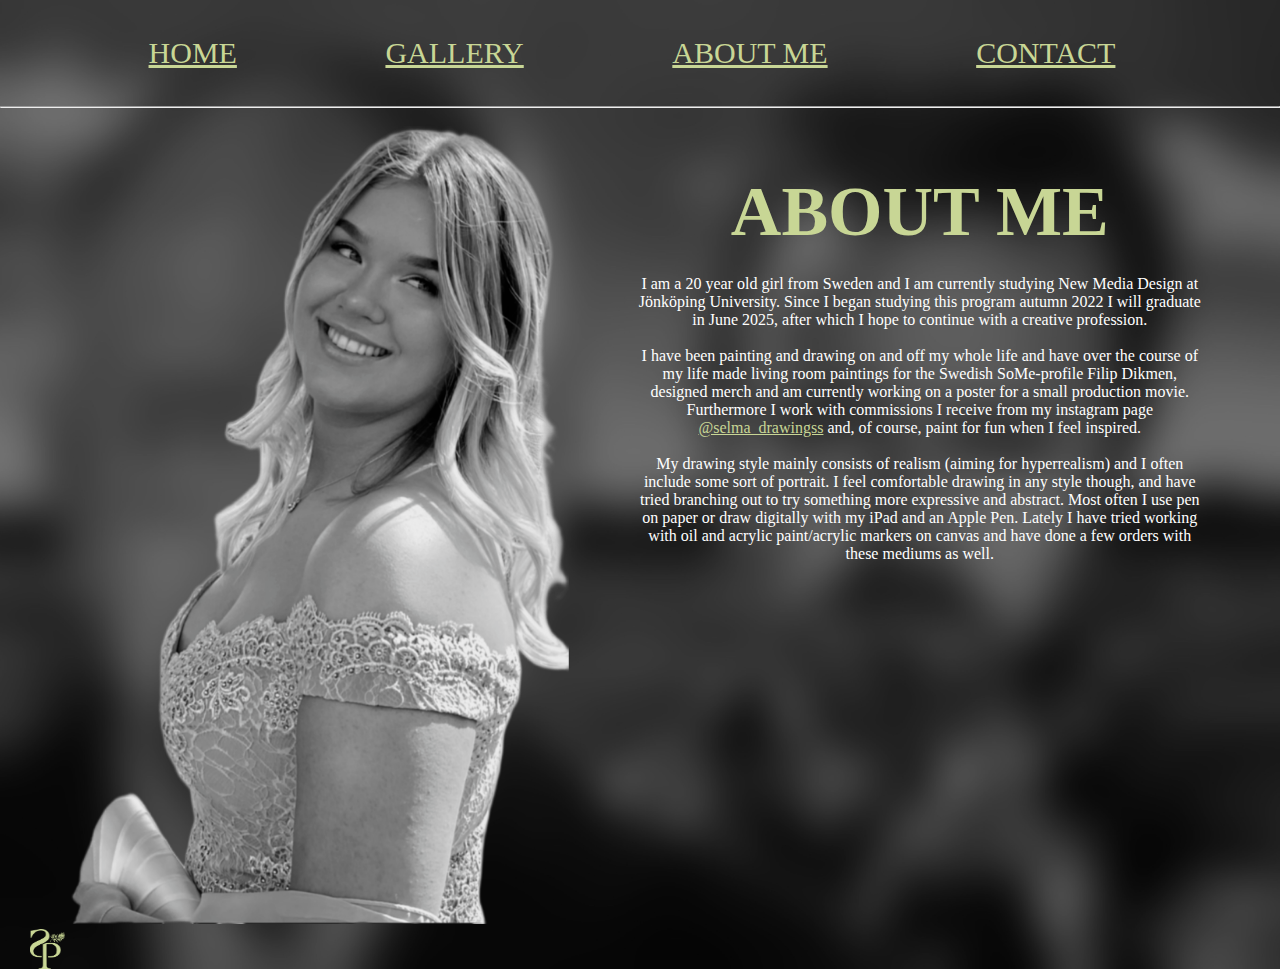
<file: aboutme.html>
<!DOCTYPE html>
<html lang="en">
<head>
    <meta charset="UTF-8">
    <meta http-equiv="X-UA-Compatible" content="IE=edge">
    <meta name="viewport" content="width=device-width, initial-scale=1.0">
    <link rel="stylesheet" type="text/css" href="main.css"/>
    <title>My first webiste - Selma Palmquist</title>
</head>

<body>
<br> <br>

<main class="container"> 
    <a href="index.html">HOME</a>
  <a href="gallery.html">GALLERY</a>
  <a href="aboutme.html">ABOUT ME</a>
  <a href="contact.html">CONTACT</a>
</main>

<br> <br>

<hr>

<br>

  <main class="aboutme"> 
    
 <img src="Images/portrait.PNG" 
    height=693" width="470"
img/>

<br> <br>

<h1> ABOUT ME </h1> 

<br>

<p> I am a 20 year old girl from Sweden and I am currently studying New Media Design 
    at Jönköping University. Since I began studying this program autumn 2022 I will 
    graduate in June 2025, after which I hope to continue with a creative profession. 
<br><br> 
    I have been painting and drawing on and off my whole life and have over the course 
    of my life made living room paintings for the Swedish SoMe-profile Filip Dikmen, 
    designed merch and am currently working on a poster for a small production movie. 
    Furthermore I work with commissions I receive from my instagram page
    <a href="https://www.instagram.com/selma_drawingss/"> @selma_drawingss</a> 
    and, of course, paint for fun when I feel inspired. 
    <br><br>
    My drawing style mainly consists of realism (aiming for hyperrealism) and I often 
    include some sort of portrait. I feel comfortable drawing in any style though, and 
    have tried branching out to try something more expressive and abstract. Most often 
    I use pen on paper or draw digitally with my iPad and an Apple Pen. Lately I have 
    tried working with oil and acrylic paint/acrylic markers on canvas and have done a 
    few orders with these mediums as well. </p> 

<br>
</main>

<img src="Images/SP_logo2.png" 
class="aboutme-logo"
    height=40" width="35"
img/>


<style> 
    *{
    margin: 0%;
    padding: 0%;
    }
   </style>

</body> 
</html>
</file>
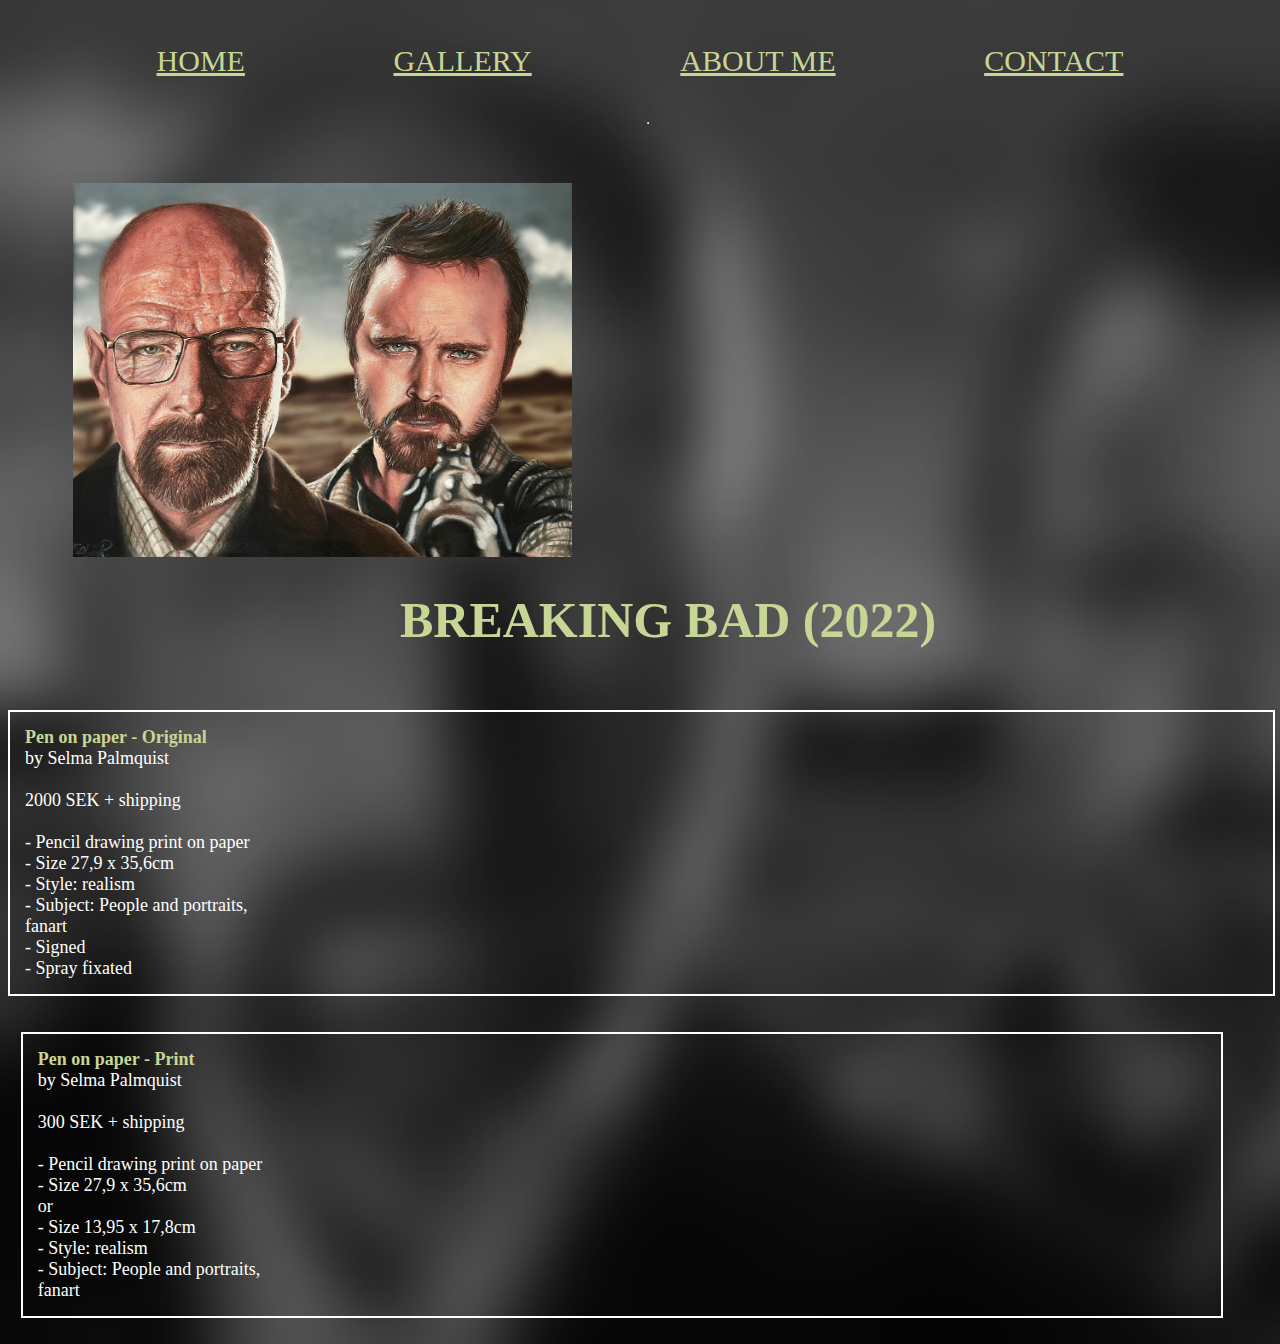
<file: breakingbad.html>
<!DOCTYPE html>
<html lang="en">
<head>
    <meta charset="UTF-8">
    <meta http-equiv="X-UA-Compatible" content="IE=edge">
    <meta name="viewport" content="width=device-width, initial-scale=1.0">
    <link rel="stylesheet" type="text/css" href="main.css"/>
    <title>My first webiste - Selma Palmquist</title>
</head>

<body>

<br> <br>

<main class="container"> 
    <a href="index.html">HOME</a>
  <a href="gallery.html">GALLERY</a>
  <a href="aboutme.html">ABOUT ME</a>
  <a href="contact.html">CONTACT</a>
</main>

<br> <br>
<hr>
 
    <img
    class="picture-img"
     src="Images/breakingbad.jpg"
    height="440" width="560"/>
 
<h1 class="breakingbad2022"> BREAKING BAD (2022) </h1> 

    
<br>
<p class="bb-text"> 
    <strong>Pen on paper - Original</strong>
        <br> 
        by Selma Palmquist
        <br> <br> 
        2000 SEK + shipping
        <br> <br>
        - Pencil drawing print on paper
        <br>
        - Size 27,9 x 35,6cm
        <br> 
        - Style: realism
        <br>
        - Subject: People and portraits, <br> fanart
        <br> 
        - Signed
        <br>
        - Spray fixated
</p>




        <p class="bb-text2"> 
            <strong>Pen on paper - Print</strong>
        <br> 
        by Selma Palmquist
        <br> <br>
        300 SEK + shipping
        <br> <br>
        - Pencil drawing print on paper
        <br>
        - Size 27,9 x 35,6cm
    <br>
    or
    <br>
     - Size 13,95 x 17,8cm
        <br> 
        - Style: realism
        <br>
        - Subject: People and portraits, <br> fanart
        </p>        

        
    

</body> 



</html>
</file>
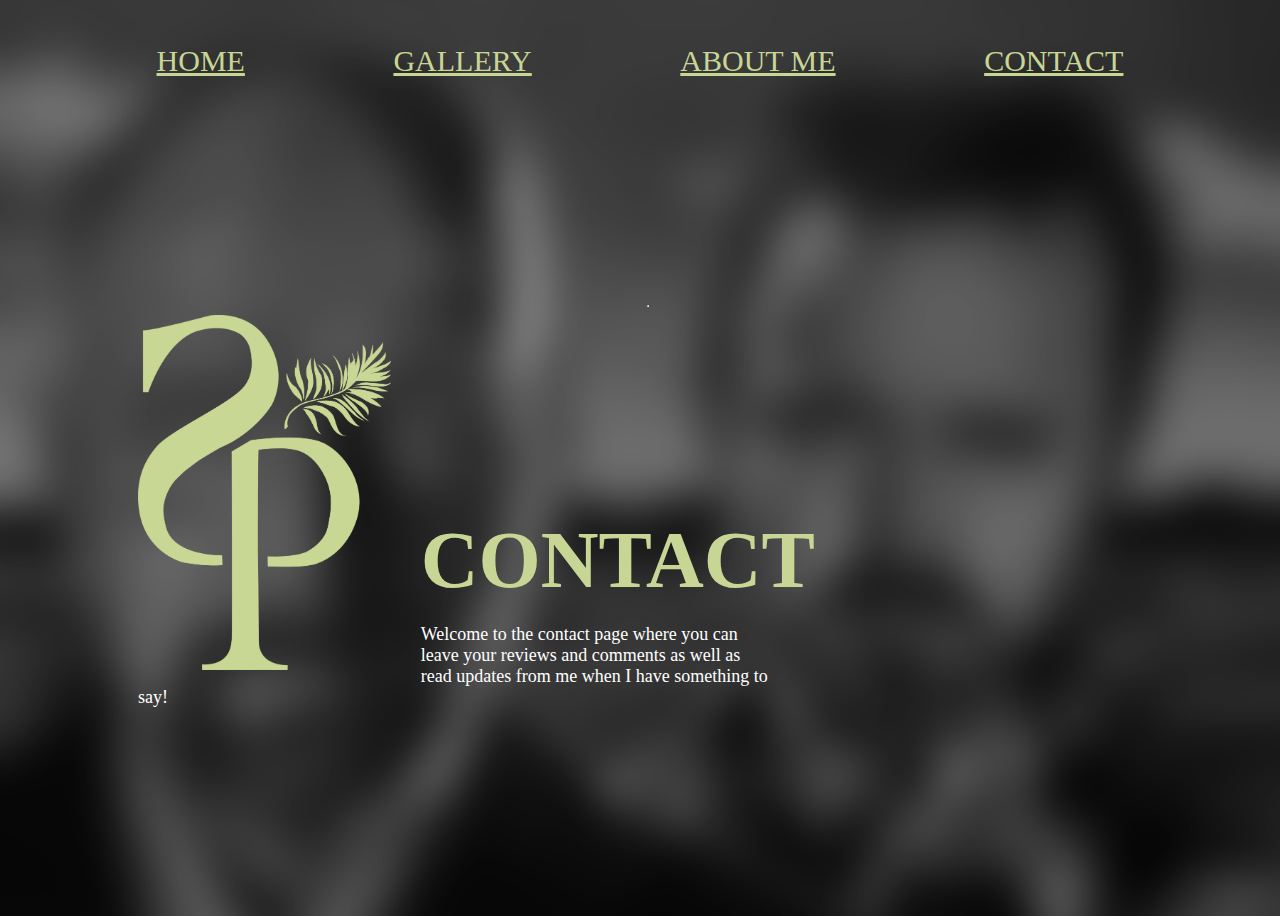
<file: contact.html>
<!DOCTYPE html>
<html lang="en">
<head>
    <meta charset="UTF-8">
    <meta http-equiv="X-UA-Compatible" content="IE=edge">
    <meta name="viewport" content="width=device-width, initial-scale=1.0">
    <link rel="stylesheet" type="text/css" href="main.css"/>
    <title>My first webiste - Selma Palmquist</title>
</head>

<body>
<br> <br>

<main class="container"> 
  <a href="index.html">HOME</a>
  <a href="gallery.html">GALLERY</a>
  <a href="aboutme.html">ABOUT ME</a>
  <a href="contact.html">CONTACT</a>
</main>

<br> <br>
<hr>
  
<main class="homepage">
 <img src="Images/SP_logo2.png" 
    height=310" width="250"
img/>

<h1> CONTACT </h1> 

<p> Welcome to the contact page where you can leave your reviews and comments as well as read updates from me when I have something to say! </p> 
</main>

</body> 

</html>
</file>
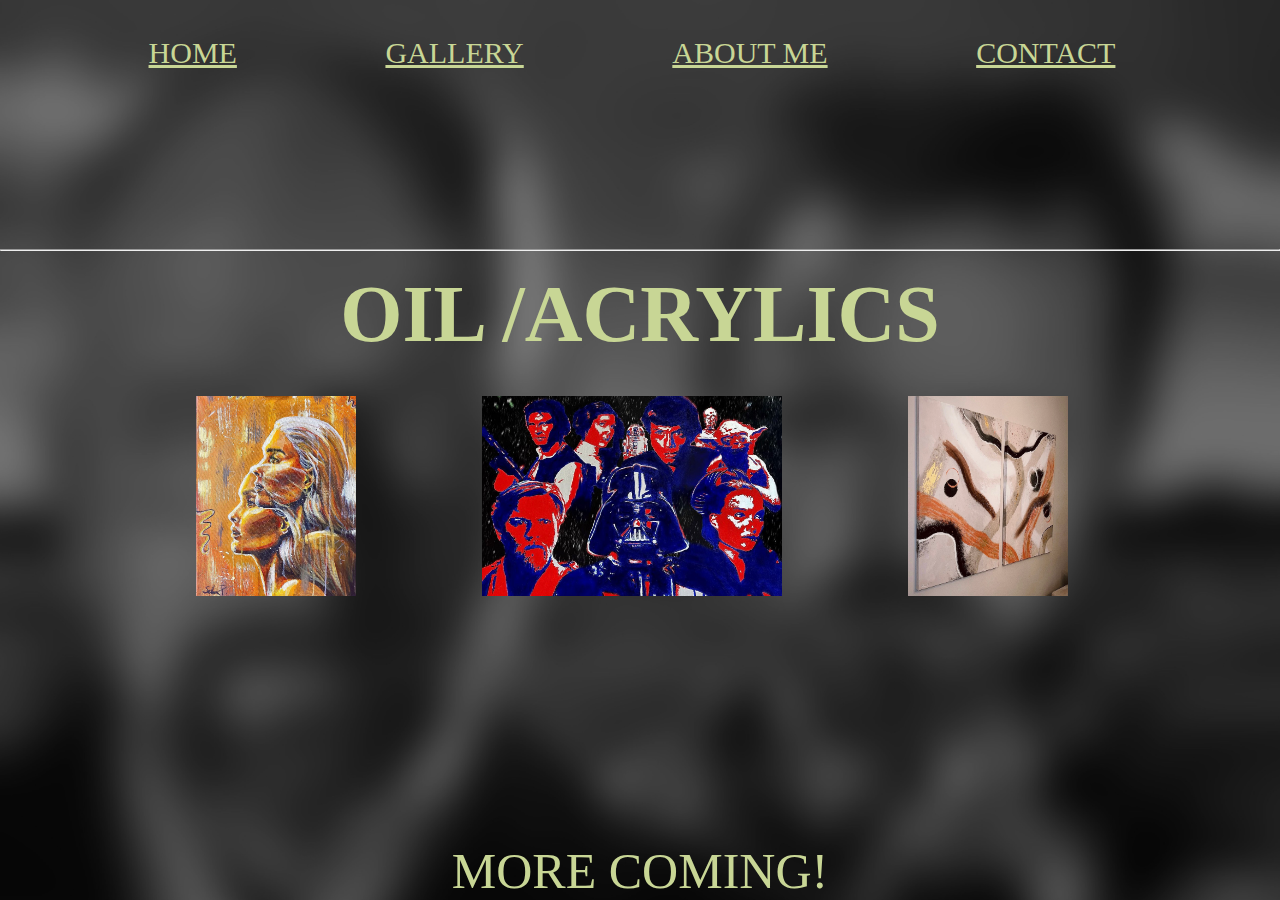
<file: oil-acrylics.html>
<!DOCTYPE html>
<html lang="en">
<head>
    <meta charset="UTF-8">
    <meta http-equiv="X-UA-Compatible" content="IE=edge">
    <meta name="viewport" content="width=device-width, initial-scale=1.0">
    <link rel="stylesheet" type="text/css" href="main.css"/>
    <title>My first webiste - Selma Palmquist</title>
</head>

<body>

<br> <br>

<main class="container"> 
    <a href="index.html">HOME</a>
  <a href="gallery.html">GALLERY</a>
  <a href="aboutme.html">ABOUT ME</a>
  <a href="contact.html">CONTACT</a>
</main>

<br> <br>
<hr>
  <br>

<h1 class="oil-acrylics"> OIL /ACRYLICS </h1> 

<br>

<br>

<main class="can-drawings">
    <img src="Images/can-girls.jpg" 
    height=200" width="160"
    img/>

    <img src="Images/can-starwars.jpg" 
    class="starwars-img"
    height=200" width="300"
    img/>

    <img src="Images/can-filip.jpg" 
    height=200" width="160"
    img/>
</main>

<p class="morecoming">MORE COMING!</p> 

<style> 
    *{
    margin: 0%;
    padding: 0%;
    }
    .background-image {
        background-image: url(./Images/background.jpg) ;
        background-size: cover;
        background-repeat: no-repeat;
        width: 100vw;
        height: 100vh;
    }
    </style>

</body> 
</html>
</file>
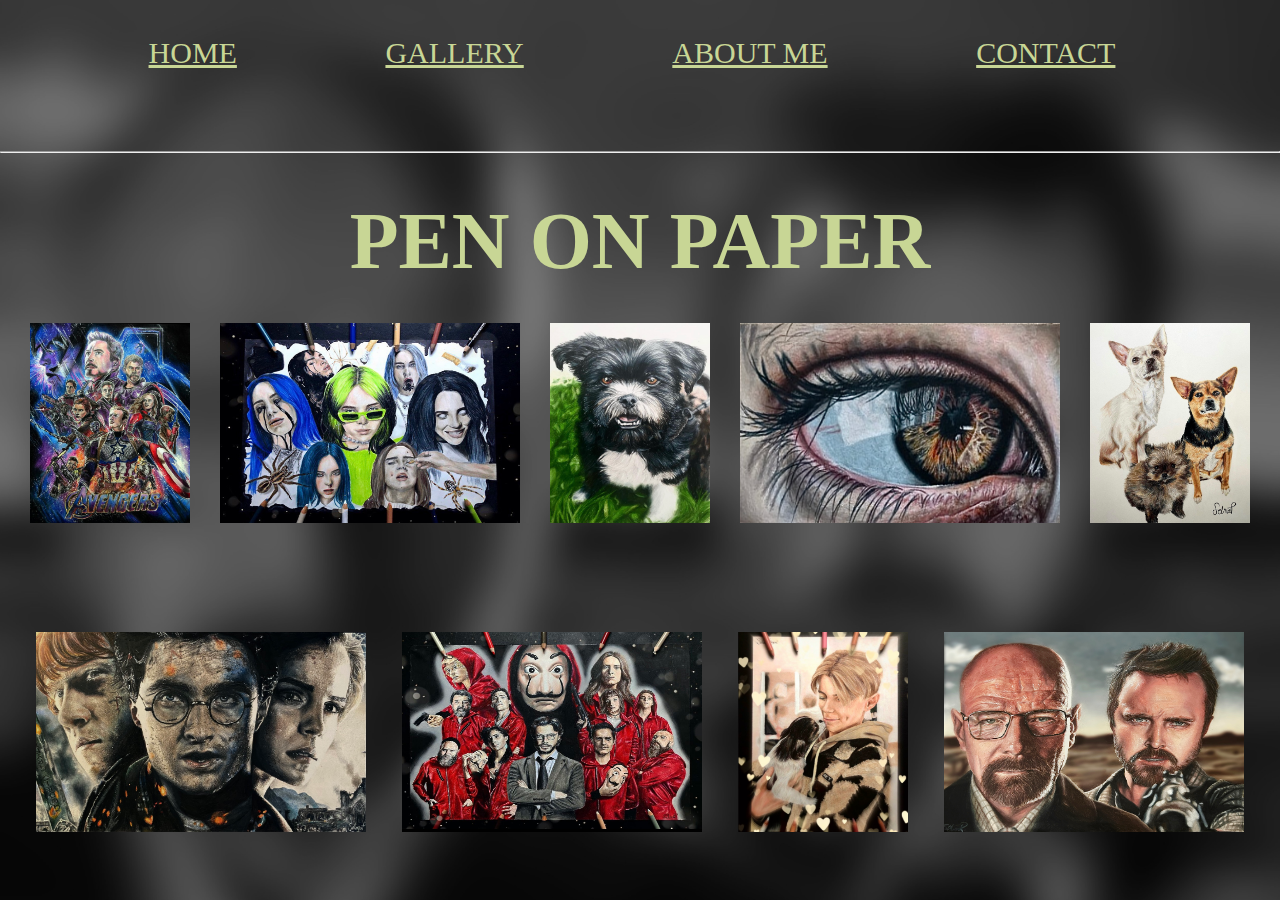
<file: penonpaper.html>
<!DOCTYPE html>
<html lang="en">
<head>
    <meta charset="UTF-8">
    <meta http-equiv="X-UA-Compatible" content="IE=edge">
    <meta name="viewport" content="width=device-width, initial-scale=1.0">
    <link rel="stylesheet" type="text/css" href="main.css"/>
    <title>My first webiste - Selma Palmquist</title>
</head>

<body>

<br> <br>

<main class="container"> 
    <a href="index.html">HOME</a>
    <a href="gallery.html">GALLERY</a>
    <a href="aboutme.html">ABOUT ME</a>
    <a href="contact.html">CONTACT</a>
</main>

<br> <br>
<hr>
  <br>


    <h1 class="pen-on-paper"> PEN ON PAPER </h1> 

<br>

</main>

<br>

<main class="pen-drawings">
    <img src="Images/pen-avengers.jpg" 
    height=200" width="160"
    img/>

    <img src="Images/pen-billie3.jpg" 
    height=200" width="300"
    img/>

    <img src="Images/pen-dog.jpg" 
    class="dog-img"
    height=200" width="160"
    img/>

    <img src="Images/pen-eye.jpg" 
    height=200" width="320"
    img/>

    <img src="Images/pen-dogs.JPG" 
    height=200" width="160"
    img/>
</main>


<main class="pen-drawings-two">
    <img src="Images/pen-hp.jpg" 
    class="harrypotter-img"
    height=200" width="330"
    img/>

    <img src="Images/pen-mh.jpg" 
    height=200" width="300"
    img/>

    <img src="Images/pen-theo.jpg" 
    height=200" width="170"
    img/>

    <a href="breakingbad.html"> <img src="Images/pen-bb.jpg" 
    height=200" width="300"
    img/> </a>

</main>

<br>



<style> 
    *{
    margin: 0%;
    padding: 0%;
    }
    </style>

</body> 
</html>
</file>
<file: main.css>
body{
    background-image: url(Images/background.jpg);
    background-size: cover;
    background-repeat: no-repeat;
    width: 100vw;
}

* {
    font-family: Cambria, Cochin, Georgia, Times, 'Times New Roman', serif;
}
* {
    color: rgb(200, 214, 149) ;
}

.container {
    display: flex;
    justify-content: space-evenly;
    font-size: 30px;
}




.homepage img{
    float: left;
    margin-left: 150px;
    margin-right: 50px;
}

.homepage h1{
    margin-left: 100px;
    font-size: 80px;
    margin-bottom: 10px;
    margin-top: 200px;
}

.homepage p{
    margin-left: 300px;
    margin-right: 350px;
        font-size: 18px;
        color: rgb(255, 255, 255);
}



.gallery h1{
    font-size: 40px;
    text-align: center;
    margin-left: 0px;
}

.gallery p{
    display: flex;
    justify-content: space-around;
    font-size: 20px;
    color: aliceblue;
}

.gallery-images{
    display: flex;
    width: 100vw;
   justify-content: space-evenly;
}




.pen-on-paper{
    font-size: 80px;
    text-align: center;
    margin-top: 2%
}

.pen-drawings{
    display: flex;
    width: 100vw;
   justify-content: space-evenly;
}


.pen-drawings-two{
    display: flex;
    width: 100vw;
   justify-content: space-evenly;
   margin-top: 5%;
}






.digitalart h1{
    font-size: 80px;
    text-align: center;
}

.digitalart p{
    display: grid;
    font-size: 13px;
    margin-left: 70px;
}


.dig-drawings{
    display: flex;
    width: 100vw;
   justify-content: space-evenly;
   margin-top: 2%;
}


.dig-drawings-two{
    display: flex;
    width: 100vw;
   justify-content: space-evenly;
   margin-top: 5%;
}




.oil-acrylics{
    font-size: 80px;
    text-align: center
}


.can-drawings{
    display: flex;
    justify-content: center;
    gap: 10%
}



.morecoming{
    font-size: 50px;
    text-align: center;
    margin-top: 8%;
}





.picture-img{
    float: left;
    margin-left: 70px;
    margin-right: 70px;
    width: 39%;
    height: auto;
    margin-top: 4%;
}

.breakingbad2022{
        float: left;
        margin-left: 40px;
    font-size: 50px;
        text-align: center;
        margin-bottom: 2%;
}

.bb-text{
    float: left;
    margin-right: 26px;
    font-size: 18px;
    padding: 15px;
    color: rgb(255, 255, 255);
    border: solid 2px rgb(255, 255, 255);
    text-align: justify;
}

.bb-text2{
    float: right;
    margin-right: 70px;
    margin-left: 26px;
    font-size: 18px;
    padding: 15px;
    color: rgb(255, 255, 255);
    border: solid 2px rgb(255, 255, 255);
    text-align: justify;
}






.aboutme img{
    float: left;
    margin-left: 70px;
    margin-right: 70px;
}

.aboutme h1{
    margin-left: 670px;
    font-size: 80px;
    text-align: justify;
}

.aboutme p{
    margin-left: 300px;
    margin-right: 200px;
    font-size: 18px;
    color: rgb(255, 255, 255);
    text-align: center;
}

.aboutme-logo{
    float: right;
    margin-right: 25%;
    animation-name: Slide_Up;
    animation-duration: 1,4s ease
}







@media only screen and (max-width: 350px){

    .container {
        display: flex;
        justify-content: space-evenly;
        font-size: 14px;
    }

    .homepage img{
        float: left;
        margin-left: 30px;
        margin-right: 10px;
        width: 20%;
        height: auto;

    }

    .homepage h1{
        font-size: 27px;
        margin-top: 90px;
        margin-right: 30px;

    }

    .homepage p{
        margin-left: 30px;
        margin-right: 30px;
            font-size: 12px;
            color: rgb(255, 255, 255);
            margin-bottom: 600px;
            margin-top: 30px;
    }


    .gallery h1{
        font-size: 40px;
        text-align: center;
        margin-left: 0px;
    }
    
    .gallery p{
        display: flex;
        justify-content: space-around;
        font-size: 14px;
        color: rgb(255, 255, 255);
    }
    
    .gallery-images{
        display: grid;
        margin-left: 1px;
        justify-content: space-evenly;
        gap: 40px;

    }
.pen-on-paper-img{
    width: 100%;
    height: auto;
}
.dig-art-img{
    width: 100%;
    height: auto;
}
.oil-acr-img{
    width: 100%;
    height: auto;
}




    .pen-on-paper{
        font-size: 30px;
        text-align: center
    }
    
    .pen-drawings{
        display: grid;
        place-items: center;
        height: auto;
        gap: 40px;
        width: 90vw;
        height: auto;
        margin-left: 5%;
        size: 20%;

    }
.harrypotter-img{
    width: 90vw;
    height: auto;
}
.eye-drawing-img{
    width: 90vw;
    height: auto;
}

    .pen-drawings-two{
        display: grid;
        place-items: center;
        gap: 40px;
        width: 90vw;
        height: auto;
        margin-left: 5%;

    }



    .dig-drawings{
        display: grid;
        place-items: center;
        gap: 40px;
        width: 90vw;
        height: auto;
        margin-left: 5%;
    }
    
    .dig-drawings-two{
        display: grid;
        place-items: center;
        gap: 40px;
        width: 90vw;
        height: auto;
        margin-left: 5%;
    }
    .billie-img{
        width: 70%;
        height: auto;
    }
    .spicebois-img{
        width: 70%;
        height: auto; 
    }

    .digitalart h1{
        font-size: 35px;
        text-align: center
    }
   


    .oil-acrylics{
        font-size: 30px;
        text-align: center
    }
    
    .can-drawings{
        display: grid;
        place-items: center;
        gap: 40px;
        width: 90vw;
        height: auto;
        margin-left: 5%
    }
    
    .starwars-img{
        width: 70%;
        height: auto;
    }
    
    .morecoming{
        font-size: 35px;
        text-align: center;
        margin-top: 10%;
    }



    .picture-img{
        float: left;
        margin-left: 10%;
        width: 80%;
        height: auto;
    }
    
    .breakingbad2022{
           float: left;
           margin-left: 5%;
           margin-right: 5%;
        font-size: 30px;
            margin-bottom: 2%;
    }
    
    .bb-text{
        float: left;
        margin-left: 5%;
        margin-right: 5%;
        font-size: 18px;
        padding: 15px;
        color: rgb(255, 255, 255);
        border: solid 2px rgb(255, 255, 255);
        text-align: justify;
    }
    
    .bb-text2{
        float: left;
        margin-left: 5%;
        margin-right: 5%;
        font-size: 18px;
        padding: 15px;
        color: rgb(255, 255, 255);
        border: solid 2px rgb(255, 255, 255);
        text-align: justify;
    }
    
    


    .aboutme img{
        float: left;
        margin-left: 25%;
        width: 50%;
        height: auto;
        margin-bottom: 5%;
    
    }
    
    .aboutme h1{
        font-size: 40px;
            text-align: center;
            margin-left: 0px;
            margin-top: 20%;
    }
    
    .aboutme p{
        font-size: 12px;
            text-align: center;
            margin-left: 10%;
            margin-right: 10%;
        color: rgb(255, 255, 255);
    }
    
    .aboutme-logo{
        margin-right: 45%;
    }


}



@media only screen and (min-width: 350px) and (max-width: 428px){
    
    .container {
        display: flex;
        justify-content: space-evenly;
        font-size: 18px;
    }

    .homepage img{
        float: left;
        margin-left: 30px;
        margin-right: 10px;
        width: 15%;
        height: auto;

    }

    .homepage h1{
        font-size: 40px;
        margin-top: 90px;
        margin-right: 30px;

    }

    .homepage p{
        margin-left: 30px;
        margin-right: 30px;
            font-size: 12px;
            color: rgb(255, 255, 255);
            margin-bottom: 600px;
    }



    .gallery h1{
        font-size: 40px;
        text-align: center;
        margin-left: 0px;
    }
    
    .gallery p{
        display: flex;
        justify-content: space-around;
        font-size: 14px;
        color: rgb(255, 255, 255);
    }
    
    .gallery-images{
        display: grid;
        width: 100vw;
        justify-content: space-evenly;
        gap: 40px;
    }



    .pen-on-paper{
        font-size: 30px;
        text-align: center
    }
    
    .pen-drawings{
        display: grid;
        place-items: center;
        height: auto;
        gap: 40px;
        width: 90vw;
        height: auto;
        margin-left: 5%;

    }
.harrypotter-img{
    width: 90vw;
    height: auto;
    
}
.eye-drawing-img{
    width: 90vw;
    height: auto;
}

    .pen-drawings-two{
        display: grid;
        place-items: center;
        gap: 40px;
        width: 90vw;
        height: auto;
        margin-left: 5%;

    }


    .breakingbad{
        margin-left: 20px;
        margin-right: 20px;
        width: 60%;
        height: auto;
    }
    .breakingbad2022{
        float: left;
        margin-left: 70px;
        font-size: 30px;
        text-align: center;
}


.dig-drawings{
    display: grid;
    place-items: center;
    gap: 40px;
    width: 90vw;
    height: auto;
    margin-left: 5%;
}

.dig-drawings-two{
    display: grid;
    place-items: center;
    gap: 40px;
    width: 90vw;
    height: auto;
    margin-left: 5%;
}
.billie-img{
    width: 70%;
    height: auto;
}
.spicebois-img{
    width: 70%;
    height: auto; 
}

.digitalart h1{
    font-size: 35px;
    text-align: center
}




.oil-acrylics{
    font-size: 35px;
    text-align: center
}

.can-drawings{
    display: grid;
    place-items: center;
    gap: 40px;
    width: 90vw;
    height: auto;
    margin-left: 5%
}

.starwars-img{
    width: 70%;
    height: auto;
}

.morecoming{
    font-size: 30px;
    text-align: center;
    margin-top: 10%;
}



.picture-img{
    float: left;
    margin-left: 10%;
    width: 80%;
    height: auto;
}

.breakingbad2022{
       float: left;
       margin-left: 8%;
       margin-right: 5%;
    font-size: 30px;
        margin-bottom: 2%;
}

.bb-text{
    float: left;
    margin-left: 17%;
    margin-right: 5%;
    font-size: 18px;
    padding: 15px;
    color: rgb(255, 255, 255);
    border: solid 2px rgb(255, 255, 255);
    text-align: justify;
}

.bb-text2{
    float: left;
    margin-left: 17%;
    margin-right: 5%;
    font-size: 18px;
    padding: 15px;
    color: rgb(255, 255, 255);
    border: solid 2px rgb(255, 255, 255);
    text-align: justify;
}




.aboutme img{
    float: left;
    margin-left: 25%;
    width: 50%;
    height: auto;
    margin-bottom: 5%;
    margin-top: 3%;

}

.aboutme h1{
    font-size: 40px;
        text-align: center;
        margin-left: 0px;
        margin-top: 20%;
}

.aboutme p{
    font-size: 12px;
        text-align: center;
        margin-left: 10%;
        margin-right: 10%;
    color: rgb(255, 255, 255);
}

.aboutme-logo{
    margin-right: 45%;
}



}





@media only screen and (min-width: 428px) and (max-width: 528px){

    .container {
        display: flex;
        justify-content: space-evenly;
        font-size: 20px;
    }

    .homepage img{
        float: left;
        margin-left: 30px;
        margin-right: 10px;
        width: 15%;
        height: auto;

    }

    .homepage h1{
        font-size: 45px;
        margin-top: 90px;

    }

    .homepage p{
        margin-left: 60px;
        margin-right: 100px;
        margin-top: 30px;
            font-size: 12px;
            color: rgb(255, 255, 255);
            margin-bottom: 600px;
    }



    .gallery h1{
        font-size: 40px;
        text-align: center;
        margin-left: 0px;
    }
    
    .gallery p{
        display: flex;
        justify-content: space-around;
        font-size: 14px;
        color: aliceblue;
    }
    
    .gallery-images{
        display: grid;
        width: 100vw;
        justify-content: space-evenly;
        gap: 40px;

    }


    .pen-on-paper{
        font-size: 30px;
        text-align: center
    }
    
    .pen-drawings{
        display: grid;
        place-items: center;
        height: auto;
        gap: 40px;
        width: 90vw;
        height: auto;
        margin-left: 5%;

    }
.harrypotter-img{
    width: 90vw;
    height: auto;
    
}
.eye-drawing-img{
    width: 90vw;
    height: auto;
}

    .pen-drawings-two{
        display: grid;
        place-items: center;
        gap: 40px;
        width: 90vw;
        height: auto;
        margin-left: 5%;

    }


    .dig-drawings{
        display: grid;
        place-items: center;
        gap: 40px;
        width: 90vw;
        height: auto;
        margin-left: 5%;
    }
    
    .dig-drawings-two{
        display: grid;
        place-items: center;
        gap: 40px;
        width: 90vw;
        height: auto;
        margin-left: 5%;
    }
    .billie-img{
        width: 70%;
        height: auto;
    }
    .spicebois-img{
        width: 70%;
        height: auto; 
    }

    .digitalart h1{
        font-size: 35px;
        text-align: center
    }





    .oil-acrylics{
        font-size: 40px;
        text-align: center
    }
    
    .can-drawings{
        display: grid;
        place-items: center;
        gap: 40px;
        width: 90vw;
        height: auto;
        margin-left: 5%
    }
    
    .starwars-img{
        width: 70%;
        height: auto;
    }
    
    .morecoming{
        font-size: 35px;
        text-align: center;
        margin-top: 10%;
    }




    .picture-img{
        float: left;
        margin-left: 10%;
        width: 80%;
        height: auto;
    }
    
    .breakingbad2022{
           float: left;
           margin-left: 13%;
           margin-right: 5%;
        font-size: 35px;
            margin-bottom: 2%;
    }
    
    .bb-text{
        float: left;
        margin-left: 17%;
        margin-right: 5%;
        font-size: 24px;
        padding: 15px;
        color: rgb(255, 255, 255);
        border: solid 2px rgb(255, 255, 255);
        text-align: justify;
    }
    
    .bb-text2{
        float: left;
        margin-left: 17%;
        margin-right: 5%;
        font-size: 24px;
        padding: 15px;
        color: rgb(255, 255, 255);
        border: solid 2px rgb(255, 255, 255);
        text-align: justify;
    }
    
   



    .aboutme img{
        float: left;
        margin-left: 25%;
        width: 50%;
        height: auto;
        margin-bottom: 5%;
        margin-top: 3%;
    
    }
    
    .aboutme h1{
        font-size: 40px;
            text-align: center;
            margin-left: 0px;
            margin-top: 20%;
    }
    
    
    .aboutme p{
        font-size: 12px;
            text-align: center;
            margin-left: 10%;
            margin-right: 10%;
        color: rgb(255, 255, 255);
    }
    
    .aboutme-logo{
        margin-right: 45%;
    }
}





@media only screen and (min-width: 529px) and (max-width: 645px){

    .container {
        display: flex;
        justify-content: space-evenly;
        font-size: 25px;
    }

    .homepage img{
        float: left;
        margin-left: 40px;
        margin-right: 20px;
        width: 25%;
        height: auto;

    }

    .homepage h1{
        font-size: 45px;
        margin-top: 90px;
        margin-right: 40px;

    }

    .homepage p{
        margin-left: 70px;
        margin-right: 130px;
            font-size: 12px;
            color: rgb(255, 255, 255);
            margin-bottom: 600px;

    }

    .gallery h1{
        font-size: 40px;
        text-align: center;
        margin-left: 0px;
    }
    
    .gallery p{
        display: flex;
        justify-content: space-around;
        font-size: 14px;
        color: aliceblue;
    }
    
    .gallery-images{
        display: grid;
        width: 100vw;
        justify-content: space-evenly;
        gap: 40px;

    }



    .pen-on-paper{
        font-size: 30px;
        text-align: center
    }
    
    .pen-drawings{
        display: grid;
        place-items: center;
        height: auto;
        gap: 40px;
        width: 90vw;
        height: auto;
        margin-left: 5%;

    }
    
.harrypotter-img{
    width: 90vw;
    height: auto;
    
}

.eye-drawing-img{
    width: 90vw;
    height: auto;
}

    .pen-drawings-two{
        display: grid;
        place-items: center;
        gap: 40px;
        width: 90vw;
        height: auto;
        margin-left: 5%;

    }


    .dig-drawings{
        display: grid;
        place-items: center;
        gap: 40px;
        width: 90vw;
        height: auto;
        margin-left: 5%;
    }
    
    .dig-drawings-two{
        display: grid;
        place-items: center;
        gap: 40px;
        width: 90vw;
        height: auto;
        margin-left: 5%;
    }
    .billie-img{
        width: 70%;
        height: auto;
    }
    .spicebois-img{
        width: 70%;
        height: auto; 
    }

    .digitalart h1{
        font-size: 40px;
        text-align: center
    }



    .picture-img{
        float: left;
        margin-left: 10%;
        width: 80%;
        height: auto;
    }
    
    .breakingbad2022{
           float: left;
           margin-left: 15%;
           margin-right: 5%;
        font-size: 40px;
            margin-bottom: 2%;
    }
    
    .bb-text{
        float: left;
        margin-left: 20%;
        margin-right: 5%;
        font-size: 24px;
        padding: 15px;
        color: rgb(255, 255, 255);
        border: solid 2px rgb(255, 255, 255);
        text-align: justify;
    }
    
    .bb-text2{
        float: left;
        margin-left: 20%;
        margin-right: 5%;
        font-size: 24px;
        padding: 15px;
        color: rgb(255, 255, 255);
        border: solid 2px rgb(255, 255, 255);
        text-align: justify;
    }
    


    .oil-acrylics{
        font-size: 45px;
        text-align: center
    }
    
    .can-drawings{
        display: grid;
        place-items: center;
        gap: 40px;
        width: 90vw;
        height: auto;
        margin-left: 5%
    }
    
    .starwars-img{
        width: 50%;
        height: auto;
    }
    
    .morecoming{
        font-size: 35px;
        text-align: center;
        margin-top: 10%;
    }





    .aboutme img{
        float: left;
        margin-left: 30%;
        width: 45%;
        height: auto;
        margin-bottom: 5%;
        margin-top: 3%;
    
    }
    
    .aboutme h1{
        font-size: 40px;
            text-align: center;
            margin-left: 0px;
            margin-top: 20%;
    }
    
    .aboutme p{
        font-size: 14px;
            text-align: center;
            margin-left: 10%;
            margin-right: 10%;
        color: rgb(255, 255, 255);
    }
    
    .aboutme-logo{
        margin-right: 45%;
    }

}





@media only screen and (min-width: 646px) and (max-width: 750px){
    .container {
        display: flex;
        justify-content: space-evenly;
        font-size: 30px;
    }

    .homepage img{
        float: left;
        margin-left: 55px;
        margin-right: 20px;
        width: 23%;
        height: auto;

    }

    .homepage h1{
        font-size: 50px;
        margin-top: 90px;
        margin-right: 35px;

    }

    .homepage p{
        margin-left: 90px;
        margin-right: 150px;
            font-size: 14px;
            color: rgb(255, 255, 255);
    }

    .gallery h1{
        font-size: 40px;
        text-align: center;
        margin-left: 0px;
    }
    
    .gallery p{
        display: flex;
        justify-content: space-around;
        font-size: 20px;
        color: rgb(255, 255, 255);
    }
    
    .pen-on-paper-img{
        width: 28%;
        height: auto;
        }
    
        .dig-art-img{
            width: 28%;
            height: auto;
            }
    
    
 .oil-acr-img{
     width: 28%;
    height: auto;
    }
    


    .pen-on-paper{
        font-size: 30px;
        text-align: center
    }
    
    .pen-drawings{
        display: grid;
        place-items: center;
        height: auto;
        gap: 40px;
        width: 90vw;
        height: auto;
        margin-left: 5%;

    } 
.harrypotter-img{
    width: 90vw;
    height: auto;  
}
.eye-drawing-img{
    width: 90vw;
    height: auto;
}

    .pen-drawings-two{
        display: grid;
        place-items: center;
        gap: 40px;
        width: 90vw;
        height: auto;
        margin-left: 5%;

    }

    .digitalart h1{
        font-size: 50px;
        text-align: center
    }

    .dig-drawings{
        display: grid;
        place-items: center;
        gap: 40px;
        width: 90vw;
        height: auto;
        margin-left: 5%;
    }
    
    .dig-drawings-two{
        display: grid;
        place-items: center;
        gap: 40px;
        width: 90vw;
        height: auto;
        margin-left: 5%;
    }
    .billie-img{
        width: 70%;
        height: auto;
    }
    .spicebois-img{
        width: 70%;
        height: auto; 
    }


    

    .oil-acrylics{
        font-size: 60px;
        text-align: center
    }
    
    .can-drawings{
        display: flex;
        justify-content: center;
        gap: 5%;

    }
    
    .morecoming{
        font-size: 50px;
        text-align: center;
        margin-top: 10%;
    }




    .picture-img{
        float: left;
        margin-left: 15%;
        width: 70%;
        height: auto;
        margin-top: 5%;
    }
    
    .breakingbad2022{
           float: left;
           margin-left: 17%;
           margin-right: 5%;
        font-size: 40px;
            margin-bottom: 2%;
    }
    
    .bb-text{
        float: left;
        margin-left: 23%;
        margin-right: 5%;
        font-size: 24px;
        padding: 15px;
        color: rgb(255, 255, 255);
        border: solid 2px rgb(255, 255, 255);
        text-align: justify;
    }
    
    .bb-text2{
        float: left;
        margin-left: 23%;
        margin-right: 5%;
        font-size: 24px;
        padding: 15px;
        color: rgb(255, 255, 255);
        border: solid 2px rgb(255, 255, 255);
        text-align: justify;
    }
    



    .aboutme img{
        float: left;
        margin-left: 5%;
        width: 45%;
        height: auto;
    
    }
    
    .aboutme h1{
        font-size: 50px;
            text-align: center;
            margin-left: 0%;
            margin-right: 5%;
    }
    
    .aboutme p{
        font-size: 14px;
            text-align: center;
            margin-left: 5%;
            margin-right: 5%;
        color: rgb(255, 255, 255);
    }
    
   .aboutme-logo{
    display: none;
   }
}




@media only screen and (min-width: 751px) and (max-width: 906px){
    .container {
        display: flex;
        justify-content: space-evenly;
        font-size: 30px;
    }

    .homepage img{
        float: left;
        margin-left: 80px;
        margin-right: 40px;
        width: 24%;
        height: auto;

    }

    .homepage h1{
        font-size: 70px;
        margin-top: 120px;


    }

    .homepage p{
        margin-left: 110px;
        margin-right: 170px;
            font-size: 15px;
            color: rgb(255, 255, 255);
            margin-top: 20px;
    }


    .gallery h1{
        font-size: 50px;
        text-align: center;
        margin-left: 0px;
    }
    
    .gallery p{
        display: flex;
        justify-content: space-around;
        font-size: 24px;
        color: aliceblue;
    }

  .pen-on-paper-img{
    width: 28%;
    height: auto;
    }

    .dig-art-img{
        width: 28%;
        height: auto;
        }


        .oil-acr-img{
            width: 28%;
            height: auto;
            }


.pen-on-paper{
        font-size: 30px;
        text-align: center
    }
    
    .pen-drawings{
        display: grid;
        place-items: center;
        height: auto;
        gap: 40px;
        width: 90vw;
        height: auto;
        margin-left: 5%;

    }
    
    
.harrypotter-img{
    width: 90vw;
    height: auto; 
}
.eye-drawing-img{
    width: 90vw;
    height: auto;
}

    .pen-drawings-two{
        display: grid;
        place-items: center;
        gap: 40px;
        width: 90vw;
        height: auto;
        margin-left: 5%;

    }

    .digitalart h1{
        font-size: 60px;
        text-align: center
    }

    .dig-drawings{
        display: grid;
        place-items: center;
        gap: 40px;
        width: 90vw;
        height: auto;
        margin-left: 5%;
    }
    
    .dig-drawings-two{
        display: grid;
        place-items: center;
        gap: 40px;
        width: 90vw;
        height: auto;
        margin-left: 5%;
    }
    .billie-img{
        width: 50%;
        height: auto;
    }
    .spicebois-img{
        width: 50%;
        height: auto; 
    }

    


    .oil-acrylics{
        font-size: 60px;
        text-align: center
    }
    
    .can-drawings{
        display: flex;
        justify-content: center;
        gap: 8%;

    }
    
    .morecoming{
        font-size: 50px;
        text-align: center;
        margin-top: 10%;
    }




.picture-img{
    float: left;
    margin-left: 10%;
    width: 80%;
    height: auto;
}

.breakingbad2022{
       float: left;
       margin-left: 12%;
       margin-right: 5%;
    font-size: 50px;
        margin-bottom: 2%;
}

.bb-text{
    float: left;
    margin-left: 27%;
    margin-right: 5%;
    font-size: 24px;
    padding: 15px;
    color: rgb(255, 255, 255);
    border: solid 2px rgb(255, 255, 255);
    text-align: justify;
}

.bb-text2{
    float: left;
    margin-left: 27%;
    margin-right: 10%;
    font-size: 24px;
    padding: 15px;
    color: rgb(255, 255, 255);
    border: solid 2px rgb(255, 255, 255);
    text-align: justify;
}





.aboutme img{
        float: left;
        margin-left: 5%;
        width: 41%;
        height: auto;
        margin-top: 3%;
    
    }
    
    .aboutme h1{
        font-size: 50px;
            text-align: center;
            margin-left: 0%;
            margin-right: 5%;
    }
    
    .aboutme p{
        font-size: 14px;
            text-align: center;
            margin-left: 5%;
            margin-right: 5%;
        color: rgb(255, 255, 255);
    }
    
    .aboutme-logo{
        display: none;
       }
    
}


@media only screen and (min-width: 907px) and (max-width: 1000px){

    .container {
        display: flex;
        justify-content: space-evenly;
        font-size: 30px;
    }

    .homepage img{
        float: left;
        margin-left: 90px;
        margin-right: 20px;
        width: 25%;
        height: auto;

    }

    .homepage h1{
        font-size: 80px;
        margin-top: 160px;
        margin-right: 70px;

    }

    .homepage p{
        margin-left: 120px;
        margin-right: 200px;
            font-size: 18px;
            color: rgb(255, 255, 255);
    }


    .gallery h1{
        font-size: 60px;
        text-align: center;
        margin-left: 0px;
    }
    
    .gallery p{
        display: flex;
        justify-content: space-around;
        font-size: 28px;
        color: rgb(255, 255, 255);
    }

  .pen-on-paper-img{
    width: 28%;
    height: auto;
    }

    .dig-art-img{
        width: 28%;
        height: auto;
        }


        .oil-acr-img{
            width: 28%;
            height: auto;
            }


.pen-on-paper{
    font-size: 60px;
    text-align: center
}

.pen-drawings{
    display: grid;
    place-items: center;
    height: auto;
    gap: 40px;
    width: 90vw;
    height: auto;
    margin-left: 5%;

} 
.harrypotter-img{
width: 50vw;
height: auto;  
}
.eye-drawing-img{
width: 90vw;
height: auto;
}

.pen-drawings-two{
    display: grid;
    place-items: center;
    gap: 40px;
    width: 90vw;
    height: auto;
    margin-left: 5%;

}
.digitalart h1{
    font-size: 50px;
    text-align: center
}

.dig-drawings{
    display: grid;
    place-items: center;
    gap: 40px;
    width: 90vw;
    height: auto;
    margin-left: 5%;
}

.dig-drawings-two{
    display: grid;
    place-items: center;
    gap: 40px;
    width: 90vw;
    height: auto;
    margin-left: 5%;
}
.billie-img{
    width: 40%;
    height: auto;
}
.spicebois-img{
    width: 40%;
    height: auto; 
}




.oil-acrylics{
    font-size: 60px;
    text-align: center
}

.can-drawings{
    display: flex;
    justify-content: center;
    gap: 5%;

}

.morecoming{
    font-size: 50px;
    text-align: center;
    margin-top: 8%;
}





.picture-img{
    float: left;
    margin-left: 15%;
    width: 70%;
    height: auto;
}

.breakingbad2022{
       float: left;
       margin-left: 20%;
       margin-right: 5%;
    font-size: 50px;
        margin-bottom: 2%;
}

.bb-text{
    float: left;
    margin-left: 30%;
    margin-right: 5%;
    font-size: 26px;
    padding: 15px;
    color: rgb(255, 255, 255);
    border: solid 2px rgb(255, 255, 255);
    text-align: justify;
}

.bb-text2{
    float: left;
    margin-left: 30%;
    margin-right: 10%;
    font-size: 26px;
    padding: 15px;
    color: rgb(255, 255, 255);
    border: solid 2px rgb(255, 255, 255);
    text-align: justify;
}




            
    .aboutme img{
        float: left;
        margin-left: 5%;
        width: 40%;
        height: auto;
    
    }
    
    .aboutme h1{
        font-size: 50px;
            text-align: center;
            margin-left: 0%;
            margin-right: 5%;
    }
    
    .aboutme p{
        font-size: 16px;
            text-align: center;
            margin-left: 5%;
            margin-right: 5%;
        color: rgb(255, 255, 255);
    }
    
    
}


@media only screen and (min-width: 1001px) and (max-width: 1250px){

    .container {
        display: flex;
        justify-content: space-evenly;
        font-size: 30px;
    }

    .homepage img{
        float: left;
        margin-left: 130px;
        margin-right: 30px;
        width: 23%;
        height: auto;

    }

    .homepage h1{
        font-size: 80px;
        margin-top: 200px;
        margin-right: 80px;

    }

    .homepage p{
        margin-left: 130px;
        margin-right: 300px;
            font-size: 18px;
            color: rgb(255, 255, 255);
    }



    .gallery h1{
        font-size: 80px;
        text-align: center;
        margin-left: 0px;
    }
    
    .gallery p{
        display: flex;
        justify-content: space-around;
        font-size: 30px;
        color: rgb(255, 255, 255);
    }
    
    .pen-on-paper-img{
        width: 28%;
        height: auto;
        }
    
        .dig-art-img{
            width: 28%;
            height: auto;
            }
    
    
            .oil-acr-img{
                width: 28%;
                height: auto;
                }


.pen-drawings{
        display: grid;
        place-items: center;
        height: auto;
        gap: 40px;
        width: 90vw;
        height: auto;
        margin-left: 5%;

    }
.harrypotter-img{
    width: 90vw;
    height: auto;
    
}
.eye-drawing-img{
    width: 90vw;
    height: auto;
}

    .pen-drawings-two{
        display: grid;
        place-items: center;
        gap: 40px;
        width: 90vw;
        height: auto;
        margin-left: 5%;

    }


.digitalart h1{
    font-size: 50px;
    text-align: center
}

.dig-drawings{
    display: grid;
    place-items: center;
    gap: 40px;
    width: 90vw;
    height: auto;
    margin-left: 5%;
}

.dig-drawings-two{
    display: grid;
    place-items: center;
    gap: 40px;
    width: 90vw;
    height: auto;
    margin-left: 5%;
}
.billie-img{
    width: 40%;
    height: auto;
}
.spicebois-img{
    width: 40%;
    height: auto; 
}




.picture-img{
    float: left;
    margin-left: 20%;
    width: 60%;
    height: auto;
}

.breakingbad2022{
       float: left;
       margin-left: 24%;
       margin-right: 5%;
    font-size: 55px;
        margin-bottom: 2%;
}

.bb-text{
    float: left;
    margin-left: 32%;
    margin-right: 5%;
    font-size: 26px;
    padding: 15px;
    color: rgb(255, 255, 255);
    border: solid 2px rgb(255, 255, 255);
    text-align: justify;
}

.bb-text2{
    float: left;
    margin-left: 32%;
    margin-right: 10%;
    font-size: 26px;
    padding: 15px;
    color: rgb(255, 255, 255);
    border: solid 2px rgb(255, 255, 255);
    text-align: justify;
}



 .aboutme img{
        float: left;
        margin-left: 5%;
        width: 40%;
        height: auto;
    
    }
    
    .aboutme h1{
        font-size: 60px;
            text-align: center;
            margin-left: 0%;
            margin-right: 5%;
    }
    
    .aboutme p{
        font-size: 16px;
            text-align: center;
            margin-left: 5%;
            margin-right: 5%;
        color: rgb(255, 255, 255);
    }
    
   
}



@media only screen and (min-width: 1251px) and (max-width: 1400px){

    .container {
        display: flex;
        justify-content: space-evenly;
        font-size: 30px;
    }

    .homepage img{
        float: left;
        margin-left: 130px;
        margin-right: 30px;
        width: 20%;
        height: auto;

    }

    .homepage h1{
        font-size: 80px;
        margin-top: 200px;
        margin-right: 80px;

    }

    .homepage p{
        margin-left: 130px;
        margin-right: 500px;
            font-size: 18px;
            color: rgb(255, 255, 255);
    }

    .gallery h1{
        font-size: 80px;
        text-align: center;
        margin-left: 0px;
    }
    
    .gallery p{
        display: flex;
        justify-content: space-around;
        font-size: 30px;
        color: rgb(255, 255, 255);
    }
    
    .pen-on-paper-img{
        width: 28%;
        height: auto;
        }
    
        .dig-art-img{
            width: 28%;
            height: auto;
            }
    
    
            .oil-acr-img{
                width: 28%;
                height: auto;
                }



    
.picture-img{
    float: left;
    margin-left: 65px;
    margin-right: 65px;
    width: 39%;
    height: auto;
    margin-top: 4%;
}

.breakingbad2022{
        float: left;
    font-size: 50px;
        text-align: center;
        margin-bottom: 2%;
}

.bb-text{
    float: left;
    margin-right: 1%;
    font-size: 18px;
    padding: 15px;
    color: rgb(255, 255, 255);
    border: solid 2px rgb(255, 255, 255);
    text-align: justify;
}

.bb-text2{
    float: right;
    margin-right: 65px;
    margin-left: 1%;
    font-size: 18px;
    padding: 15px;
    color: rgb(255, 255, 255);
    border: solid 2px rgb(255, 255, 255);
    text-align: justify;
}




 .aboutme img{
        float: left;
        margin-left: 5%;
        width: 40%;
        height: auto;
    
    }
    
    .aboutme h1{
        font-size: 70px;
            text-align: center;
            margin-left: 0%;
            margin-right: 5%;
    }
    
    .aboutme p{
        font-size: 16px;
            text-align: center;
            margin-left: 5%;
            margin-right: 5%;
        color: rgb(255, 255, 255);
    }
    
   
}


@media only screen and (min-width: 1401px){

    .container {
        display: flex;
        justify-content: space-evenly;
        font-size: 30px;
    }

    .homepage img{
        float: left;
        margin-left: 130px;
        margin-right: 30px;
        width: 20%;
        height: auto;

    }

    .homepage h1{
        font-size: 80px;
        margin-top: 200px;
        margin-right: 80px;

    }

    .homepage p{
        margin-left: 130px;
        margin-right: 600px;
            font-size: 24px;
            color: rgb(255, 255, 255);
    }

    .gallery h1{
        font-size: 90px;
        text-align: center;
        margin-left: 0px;
    }
    
    .gallery p{
        display: flex;
        justify-content: space-around;
        font-size: 30px;
        color: rgb(255, 255, 255);
    }
    
    .pen-on-paper-img{
        width: 28%;
        height: auto;
        }
    
        .dig-art-img{
            width: 28%;
            height: auto;
            }
    
    
            .oil-acr-img{
                width: 28%;
                height: auto;
                }
 .aboutme img{
        float: left;
        margin-left: 5%;
        width: 40%;
        height: auto;
    
    }
    
    .aboutme h1{
        font-size: 70px;
            text-align: center;
            margin-left: 0%;
            margin-right: 5%;
    }
    
    .aboutme p{
        font-size: 14px;
            text-align: center;
            margin-left: 5%;
            margin-right: 5%;
        color: rgb(255, 255, 255);
    }
}


.homepage h1{
    animation-name: colorchange;
    animation-duration: 4s;
    animation-timing-function: ease-in-out;
    animation-delay: 1s;
    animation-iteration-count: 2;
}

.aboutme-logo { 
    animation-name: floating;
    animation-duration: 3s;
    animation-timing-function: ease-in-out;
    animation-iteration-count: infinite;
    margin-left: 30px;
    margin-top: 5px;
}

@keyframes floating {
    0% { 
        transform: translate(0,  0px); 
    }
    50%  { 
        transform: translate(0, 15px); 
    }
    100%   { 
        transform: translate(0, -0px); 
    }   
}

@keyframes colorchange {
    0% {
        color: rgb(255, 255, 255);
    }
    50%  { 
        color: rgb(200, 214, 149);
     }
    100%   { 
        color: rgb(255, 255, 255); 
    }   
}













this is code for the to-do list that I have to save somewhere incase i need it
* {
    margin: 0;
    font-family: 'georgia', serif;
}

body{
    display: flex;
    flex-direction: column;
    min-height: 100vh;
    background-color: #ff9a68;
    color: #ffffff;
}


header{
    padding: 2rem 1rem;
    max-width: 800px;
    width: 100%;
    margin: 0 auto;
}

header h1 {
    font-size: 40px;
    font-weight: 300;
    margin-bottom: 1rem;
}

#new-task-form{
    display: flex;
}

input, button{
    appearance: none;
    border: none;
    outline: none;
    background: none;
}

#new-task-input{
    flex: 1 1 0%;
    background-color: #ffffff;
    padding: 1rem;
    border-radius: 5px;
    margin-right: 1rem;
    font-size: 20px;
}

#new-task-submit{
    color: #ffffff;
    font-size: 20px;
    font-weight: 500;
    background-color: #c0693e;
    border-radius: 5px;
    cursor: pointer;
    transition: 0.4s;
}

#new-task-submit:hover{
    opacity: 0.8;
}

#new-task-submit:active{
    opacity: 0.6;
}

main{
    flex: 1 1 0%;
    border-radius: 1rem;
    margin-right: 1rem;
    font-size: 1.25rem;
}

.task-list{
    padding: 1rem;
}

.task-list h2{
font-size: 25px;
margin-left: 100px;
font-weight: 300;
color: #ffffff;
margin-bottom: 1rem;
}

#tasks .task{
display: flex;
margin-left: 100px;
margin-right: 100px;
justify-content: space-between;
border: #ffffff;
border-style: solid;
border-width: 2px;
padding: 1rem;
border-radius: 5px;
margin-bottom: 1rem;
}

#tasks .task .content .text{
    font-size: 18px;
    width: 100%;
    display: block;
    transition: 0.4s;
}

#tasks .task .content .text:not(:read-only){
    color: gray;
    
}

#tasks .task .content {
    flex: 1 1 0%;
}

#tasks .task .actions{
    display: flex;
    margin: 0 -0.5rem;
}

.task .actions button{
    cursor: pointer;
    margin: 0 0.5rem;
    font-size: 18px;
    font-weight: 500;
    color: #ffffff;
    background-color: #c0693e;
    border-radius: 4px;
    transition: 0.4s;
}

.task .actions button:hover{
    opacity: 0.8;
}

.task .actions button:active{
    opacity: 0.6;
}

.task .actions .delete{
color: rgb(121, 22, 11);
}
</file>
